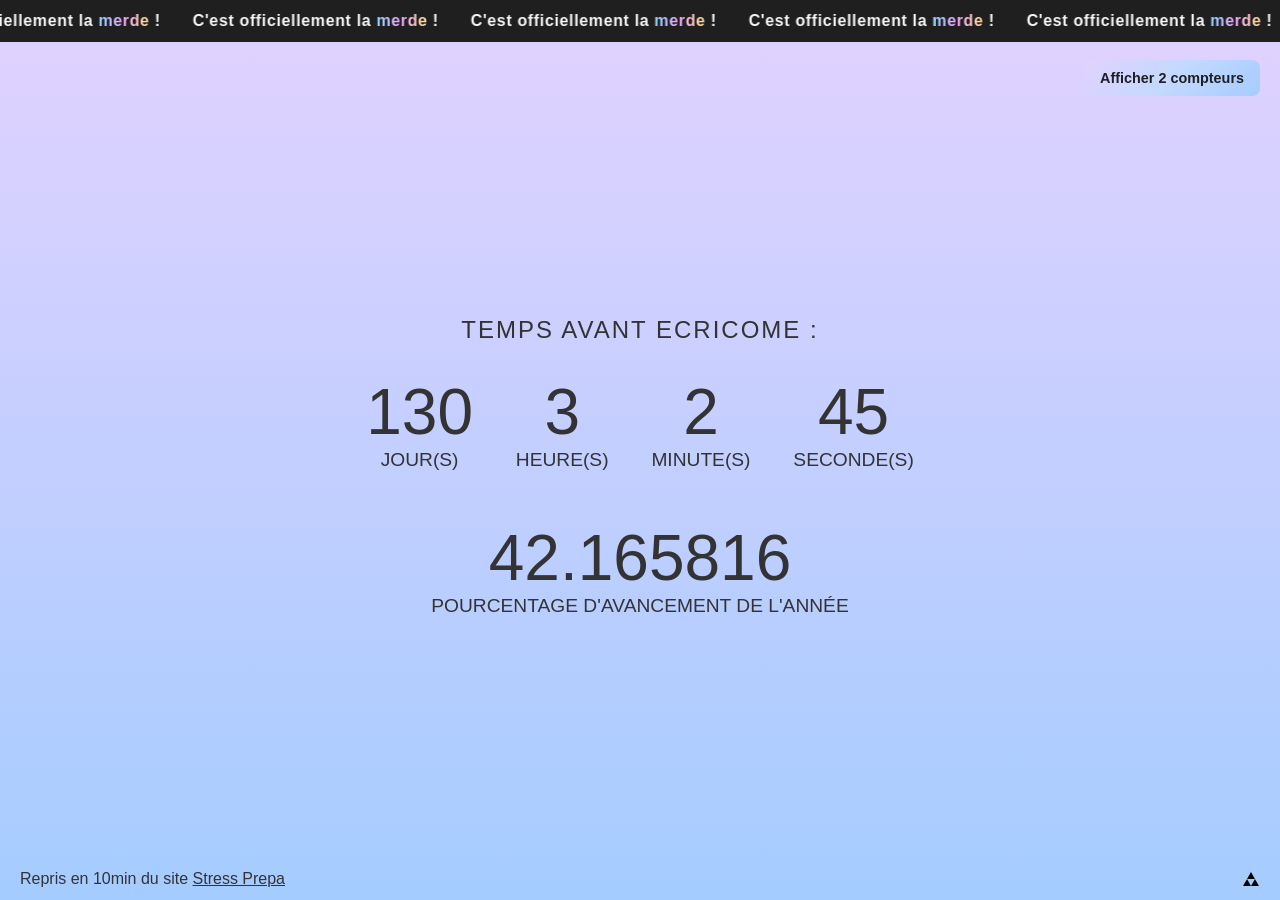
<file: index.html>
<!DOCTYPE html>
<html lang="fr">
<head>
	<meta charset="UTF-8">
	<meta name="viewport" content="width=device-width, initial-scale=1.0">
	<meta name="description" content="Stress-prepa: un d&eacute;compte du temps restant avant les concours pr&eacute;pa.">
	<link rel="icon" type="image/svg+xml" href="timer_black.svg" media="(prefers-color-scheme: light)">
	<link rel="icon" type="image/svg+xml" href="timer_white.svg" media="(prefers-color-scheme: dark)">
	<title>Temps avant les concours ECG</title>
	<link rel="stylesheet" href="main.css">
	<link rel="stylesheet" href="https://cdnjs.cloudflare.com/ajax/libs/font-awesome/4.7.0/css/font-awesome.min.css">
</head>
<body>
	<header class="ticker-header" aria-label="Message important">
		<!-- <div class="ticker-track" data-ticker-text="C'est la derniere ligne droite, il faut travailler maintenant ! Chaque minute à ne pas travailler, c'est une place de moins au concours !"></div> -->
		<div class="ticker-track" data-ticker-text="C'est officiellement la merde !"></div>
	</header>

	<div class="mode-selector">
		<button id="modeToggleBtn" class="mode-btn">Afficher 2 compteurs</button>
	</div>

	<main id="attenteres" class="container">
		<section id="countdown">
			<h1 id="headline">Temps avant ECRICOME :</h1>

			<ul class="metrics">
				<li><span id="days0">0</span>Jour(s)</li>
				<li><span id="hours0">0</span>Heure(s)</li>
				<li><span id="minutes0">0</span>Minute(s)</li>
				<li><span id="seconds0">0</span>Seconde(s)</li>
			</ul>
		</section>
		<section id="countdown-bce" class="countdown-secondary" style="display: none;">
			<h1>Temps avant la BCE :</h1>

			<ul class="metrics">
				<li><span id="daysBce">0</span>Jour(s)</li>
				<li><span id="hoursBce">0</span>Heure(s)</li>
				<li><span id="minutesBce">0</span>Minute(s)</li>
				<li><span id="secondsBce">0</span>Seconde(s)</li>
			</ul>
		</section>
		<section id="percentage-section">
			<ul class="metrics">
				<li><span id="percent0">0.000000</span>Pourcentage d'avancement de l'ann&eacute;e</li>
			</ul>
		</section>
	</main>

	<footer>
		<p>Repris en 10min du site <a href="https://www.stress-prepa.fr" target="_blank" rel="noopener noreferrer">Stress Prepa</a></p>
		<a class="footer-logo-link" href="https://eagle57f.github.io/" aria-label="Retour a l'accueil Eagle57f">
			<img class="footer-logo" src="triforce.svg" alt="Logo Triforce">
		</a>
	</footer>

	<script src="main.js"></script>
</body>
</html>
</file>
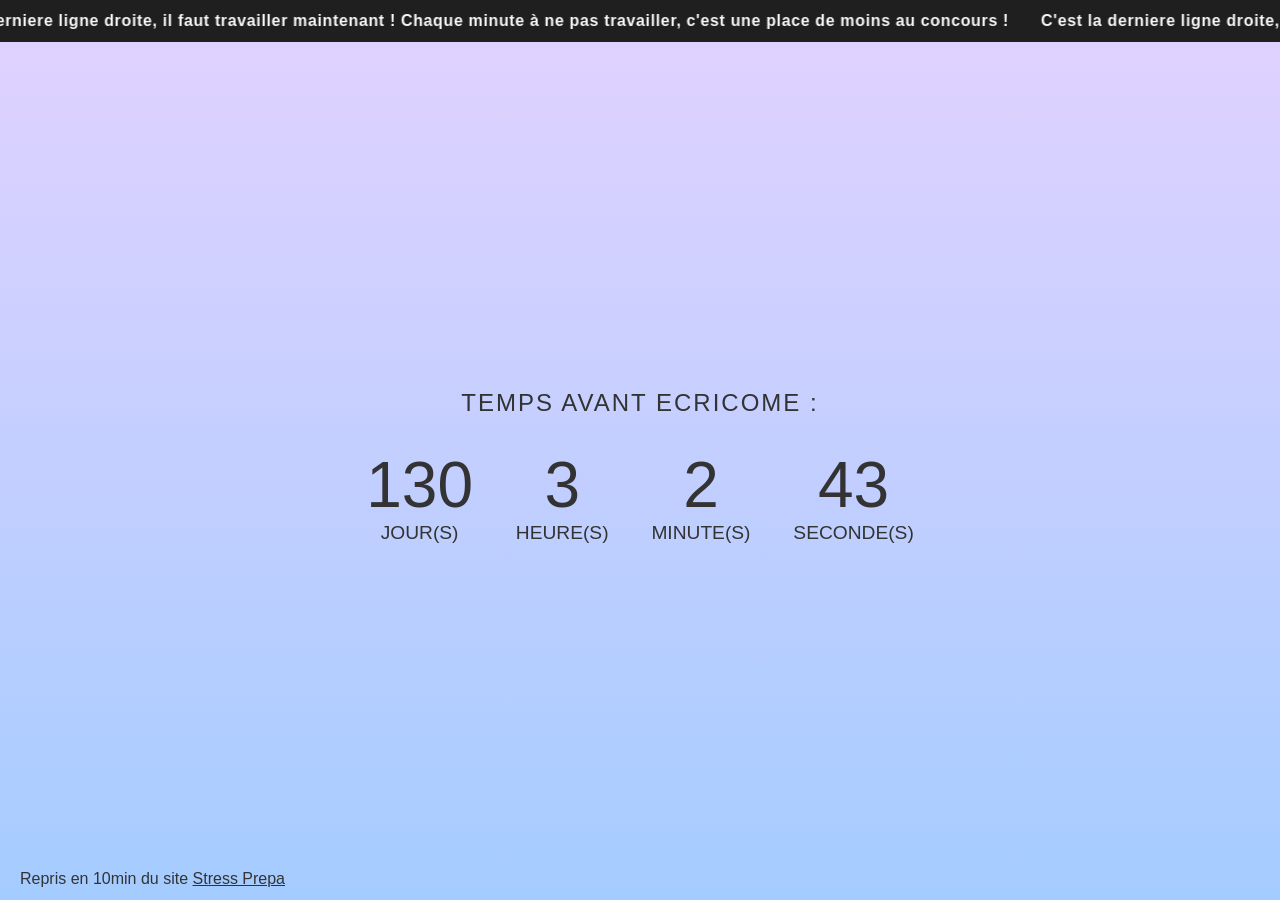
<file: main.html>
<!DOCTYPE html>
<html lang="fr">
<head>
	<meta charset="UTF-8">
	<meta name="viewport" content="width=device-width, initial-scale=1.0">
	<meta name="description" content="Stress-prepa: un d&eacute;compte du temps restant avant les concours pr&eacute;pa.">
	<title>Temps avant les concours ECG</title>
	<link rel="stylesheet" href="main.css">
	<link rel="stylesheet" href="https://cdnjs.cloudflare.com/ajax/libs/font-awesome/4.7.0/css/font-awesome.min.css">
</head>
<body>
	<header class="ticker-header" aria-label="Message important">
		<div class="ticker-track" data-ticker-text="C'est la derniere ligne droite, il faut travailler maintenant ! Chaque minute à ne pas travailler, c'est une place de moins au concours !"></div>
	</header>

	<main id="attenteres" class="container">
		<section id="countdown">
			<h1 id="headline">Temps avant ECRICOME :</h1>

			<ul class="metrics">
				<li><span id="days0">0</span>Jour(s)</li>
				<li><span id="hours0">0</span>Heure(s)</li>
				<li><span id="minutes0">0</span>Minute(s)</li>
				<li><span id="seconds0">0</span>Seconde(s)</li>
			</ul>
		</section>

		<section id="countdown-bce" class="countdown-secondary">
			<h1>Temps avant la BCE :</h1>

			<ul class="metrics">
				<li><span id="daysBce">0</span>Jour(s)</li>
				<li><span id="hoursBce">0</span>Heure(s)</li>
				<li><span id="minutesBce">0</span>Minute(s)</li>
				<li><span id="secondsBce">0</span>Seconde(s)</li>
			</ul>

			<ul class="metrics">
				<li><span id="percent0">0.000000</span>Pourcentage d'avancement de l'ann&eacute;e</li>
			</ul>
		</section>
	</main>

	<footer>
		<p>Repris en 10min du site <a href="https://www.stress-prepa.fr" target="_blank" rel="noopener noreferrer">Stress Prepa</a></p>
	</footer>

	<script src="main.js"></script>
</body>
</html>
</file>
<file: main.css>
* {
	box-sizing: border-box;
	margin: 0;
	padding: 0;
}

html,
body {
	height: 100%;
}

body {
	align-items: center;
	background-color: rgb(165, 204, 255);
    background-image: linear-gradient(rgb(226, 210, 255), rgb(165, 204, 255));
	background-attachment: fixed;
	color: #333;
	display: flex;
	font-family: -apple-system, BlinkMacSystemFont, "Segoe UI", Roboto, Oxygen-Sans, Ubuntu, Cantarell, "Helvetica Neue", sans-serif;
	justify-content: center;
	min-height: 100dvh;
	padding: 72px 20px 20px;
	position: relative;
}

.ticker-header {
	background-color: #1f1f1f;
	color: #f7f7f7;
	left: 0;
	overflow: hidden;
	position: fixed;
	top: 0;
	width: 100%;
	z-index: 10;
}

.ticker-track {
	display: flex;
	font-size: 0;
	gap: 0;
	padding: 12px 0;
	transform: translateX(0);
	white-space: nowrap;
	will-change: transform;
	width: max-content;
}

.ticker-item {
	flex-shrink: 0;
	font-size: 1rem;
	font-weight: 600;
	letter-spacing: 0.04em;
	padding-right: 2rem;
}

.ticker-highlight {
	background-image: linear-gradient(90deg, #8ad6ff 0%, #f6a6ff 50%, #ffe08a 100%);
	background-clip: text;
	-webkit-background-clip: text;
	color: transparent;
	-webkit-text-fill-color: transparent;
	display: inline-block;
}

.mode-selector {
	position: fixed;
	top: 60px;
	right: 20px;
	z-index: 9;
}

.mode-btn {
	background: linear-gradient(
		135deg,
		rgb(226, 210, 255) 0%,
		rgb(195, 217, 255) 25%,
		rgb(165, 204, 255) 50%,
		rgb(195, 217, 255) 75%,
		rgb(226, 210, 255) 100%
	);
	background-size: 200% 200%;
	border: none;
	border-radius: 8px;
	color: #1f1f1f;
	cursor: pointer;
	font-size: 0.9rem;
	font-weight: 600;
	padding: 10px 16px;
	transition: all 0.3s ease;
	animation: gradientShift 6s ease-in-out infinite;
	animation-play-state: running !important;
	-webkit-appearance: none;
	-webkit-tap-highlight-color: transparent;
	will-change: background-position;
	transform: translateZ(0);
	-webkit-transform: translateZ(0);
}

@keyframes gradientShift {
	0% {
		background-position: 0% 50%;
	}
	50% {
		background-position: 100% 50%;
	}
	100% {
		background-position: 0% 50%;
	}
}

.mode-btn:hover {
	transform: scale(1.05);
	box-shadow: 0 4px 12px rgba(195, 217, 255, 0.5);
}

.mode-btn:active {
	transform: scale(0.98);
}

.container {
	margin: 0 auto;
	text-align: center;
}

.countdown-secondary {
	margin-top: 1.5rem;
}

h1 {
	font-weight: 400;
	letter-spacing: 0.125rem;
	text-transform: uppercase;
}

h2 {
	font-weight: 300;
	letter-spacing: 0.125rem;
	margin-top: 14px;
}

.metrics {
	margin-top: 12px;
}

li {
	display: inline-block;
	font-size: 1.2em;
	list-style-type: none;
	padding: 1em;
	text-transform: uppercase;
}

li span {
	display: block;
	font-size: 4rem;
}

a {
	color: inherit;
}

footer {
	align-items: center;
	bottom: 12px;
	display: flex;
	justify-content: space-between;
	left: 0;
	padding: 0 20px;
	position: fixed;
	width: 100%;
}

footer .fa-book {
	color: #2f2f2f;
	font-size: 52px;
	line-height: 1;
}

.footer-logo-link {
	display: inline-flex;
	line-height: 0;
}

.footer-logo {
	max-height: 1.1rem;
}

@media all and (max-width: 700px) {
	h1 {
		font-size: 1rem;
	}

	h2 {
		font-size: 0.8rem;
	}

	li {
		font-size: 1rem;
		padding: 0.75rem;
	}

	li span {
		font-size: 2rem;
	}

	.ticker-item {
		font-size: 0.72rem;
	}

	.mode-btn {
		font-size: 0.8rem;
		padding: 8px 12px;
		right: 10px;
	}

	footer .fa-book,
	footer svg,
	.footer-logo {
		height: 44px;
		width: 44px;
	}

	footer {
		padding: 0 12px;
	}
}
</file>
